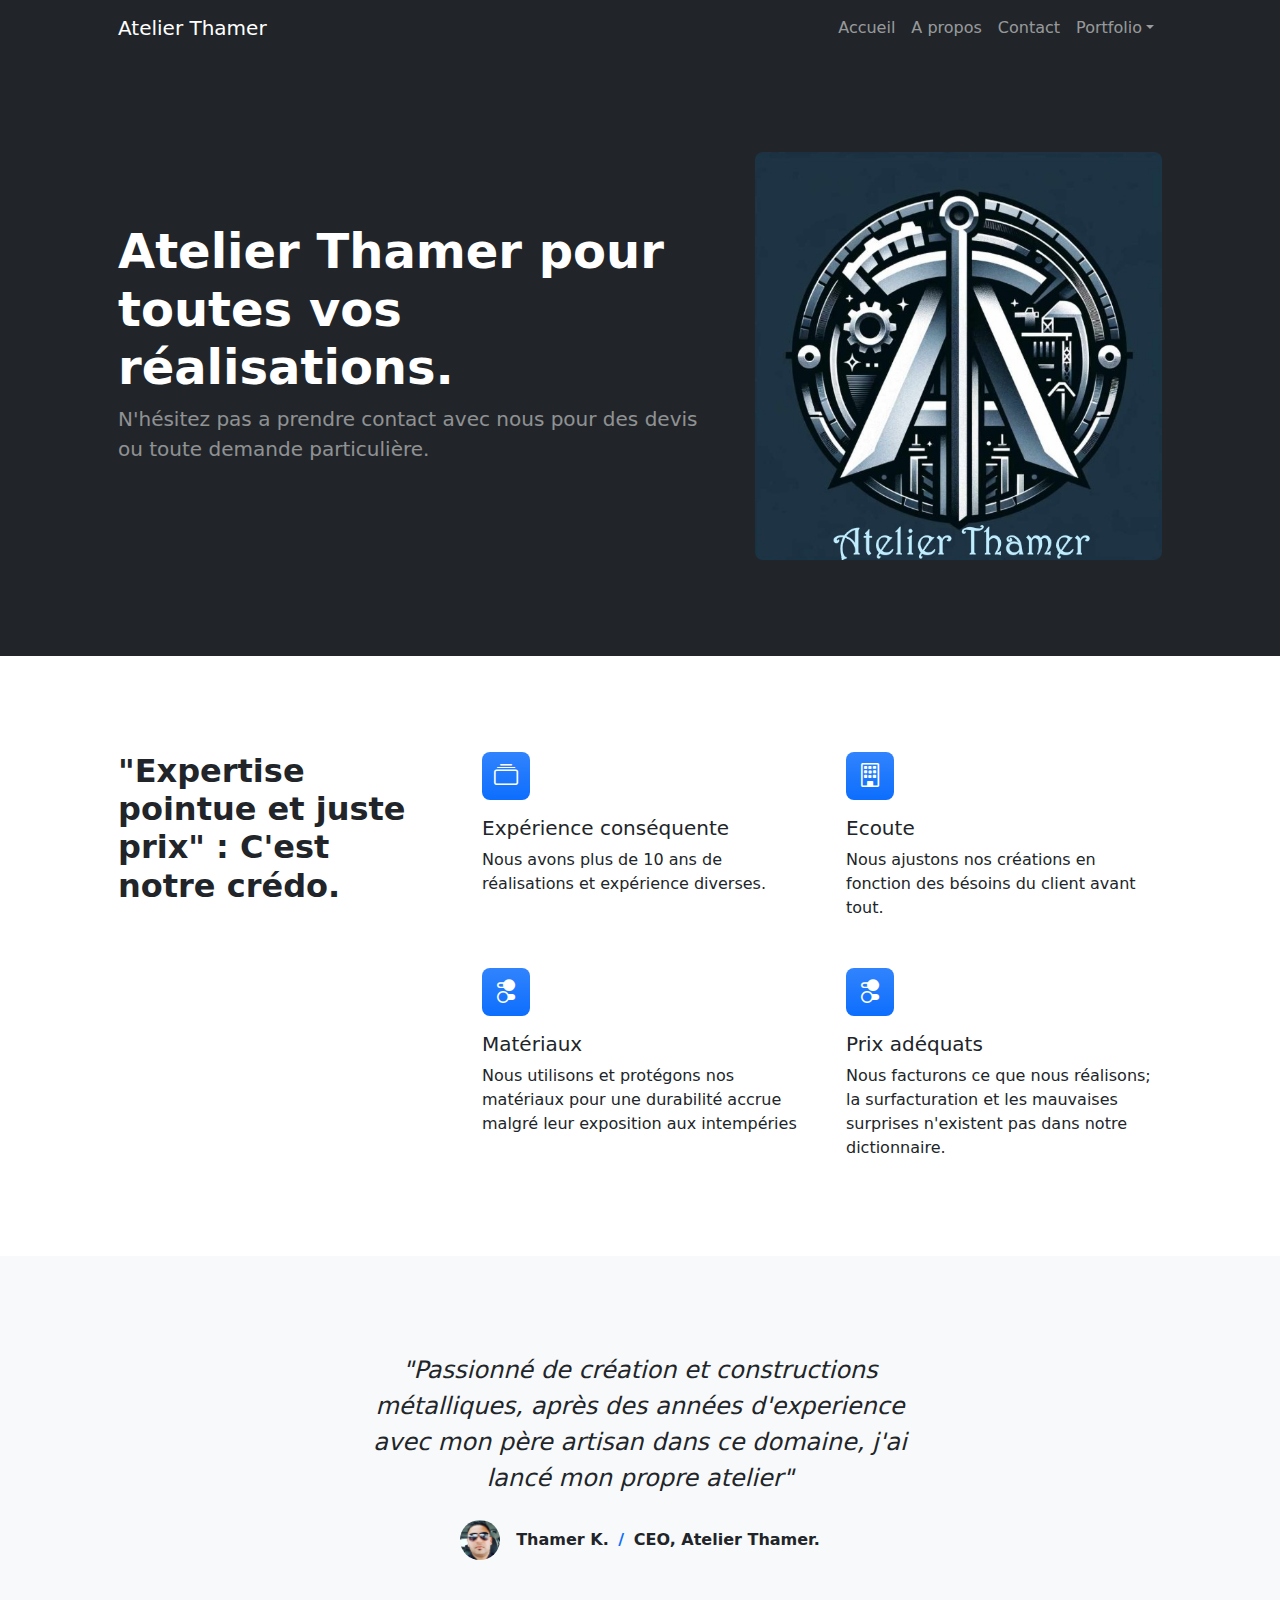
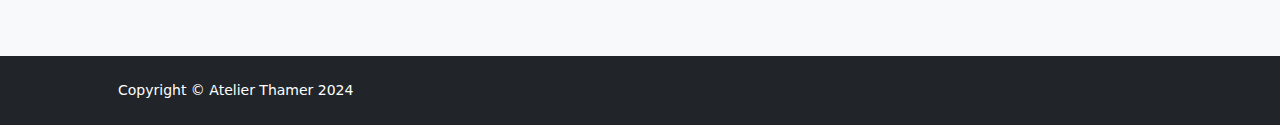
<file: index.html>
<!DOCTYPE html>
<html lang="en">
    <head>
        <meta charset="utf-8" />
        <meta name="viewport" content="width=device-width, initial-scale=1, shrink-to-fit=no" />
        <meta name="description" content="" />
        <meta name="author" content="" />
        <title>Atelier Thamer</title>
        <!-- Favicon-->
        <link rel="icon" type="image/x-icon" href="assets/favicon.ico" />
        <!-- Bootstrap icons-->
        <link href="https://cdn.jsdelivr.net/npm/bootstrap-icons@1.5.0/font/bootstrap-icons.css" rel="stylesheet" />
        <!-- Core theme CSS (includes Bootstrap)-->
        <link href="css/styles.css" rel="stylesheet" />
    </head>
    <body class="d-flex flex-column h-100">
        <main class="flex-shrink-0">
            <!-- Navigation-->
            <nav class="navbar navbar-expand-lg navbar-dark bg-dark">
                <div class="container px-5">
                    <a class="navbar-brand" href="index.html">Atelier Thamer</a>
                    <button class="navbar-toggler" type="button" data-bs-toggle="collapse" data-bs-target="#navbarSupportedContent" aria-controls="navbarSupportedContent" aria-expanded="false" aria-label="Toggle navigation"><span class="navbar-toggler-icon"></span></button>
                    <div class="collapse navbar-collapse" id="navbarSupportedContent">
                        <ul class="navbar-nav ms-auto mb-2 mb-lg-0">
                            <li class="nav-item"><a class="nav-link" href="index.html">Accueil</a></li>
                            <li class="nav-item"><a class="nav-link" href="about.html">A propos</a></li>
                            <li class="nav-item"><a class="nav-link" href="contact.html">Contact</a></li>

                            </li>
                            <li class="nav-item dropdown">
                                <a class="nav-link dropdown-toggle" id="navbarDropdownPortfolio" href="#" role="button" data-bs-toggle="dropdown" aria-expanded="false">Portfolio</a>
                                <ul class="dropdown-menu dropdown-menu-end" aria-labelledby="navbarDropdownPortfolio">
                                    <li><a class="dropdown-item" href="portfolio-overview.html">Réalisations</a></li>
                                </ul>
                            </li>
                        </ul>
                    </div>
                </div>
            </nav>
            <!-- Header-->
            <header class="bg-dark py-5">
                <div class="container px-5">
                    <div class="row gx-5 align-items-center justify-content-center">
                        <div class="col-lg-8 col-xl-7 col-xxl-6">
                            <div class="my-5 text-center text-xl-start">
                                <h1 class="display-5 fw-bolder text-white mb-2">Atelier Thamer pour toutes vos réalisations.</h1>
                                <p class="lead fw-normal text-white-50 mb-4">N'hésitez pas a prendre contact avec nous pour des devis ou toute demande particulière.</p>
                                <div class="d-grid gap-3 d-sm-flex justify-content-sm-center justify-content-xl-start">

                                </div>
                            </div>
                        </div>
                        <div class="col-xl-5 col-xxl-6 d-none d-xl-block text-center"><img class="img-fluid rounded-3 my-5" src="assets/logo.jpg" alt="logo" /></div>
                    </div>
                </div>
            </header>
            <!-- Features section-->
            <section class="py-5" id="features">
                <div class="container px-5 my-5">
                    <div class="row gx-5">
                        <div class="col-lg-4 mb-5 mb-lg-0"><h2 class="fw-bolder mb-0">"Expertise pointue et juste prix" : C'est notre crédo.</h2></div>
                        <div class="col-lg-8">
                            <div class="row gx-5 row-cols-1 row-cols-md-2">
                                <div class="col mb-5 h-100">
                                    <div class="feature bg-primary bg-gradient text-white rounded-3 mb-3"><i class="bi bi-collection"></i></div>
                                    <h2 class="h5">Expérience conséquente</h2>
                                    <p class="mb-0">Nous avons plus de 10 ans de réalisations et expérience diverses.</p>
                                </div>
                                <div class="col mb-5 h-100">
                                    <div class="feature bg-primary bg-gradient text-white rounded-3 mb-3"><i class="bi bi-building"></i></div>
                                    <h2 class="h5">Ecoute</h2>
                                    <p class="mb-0">Nous ajustons nos créations en fonction des bésoins du client avant tout.</p>
                                </div>
                                <div class="col mb-5 mb-md-0 h-100">
                                    <div class="feature bg-primary bg-gradient text-white rounded-3 mb-3"><i class="bi bi-toggles2"></i></div>
                                    <h2 class="h5">Matériaux </h2>
                                    <p class="mb-0">Nous utilisons et protégons nos matériaux pour une durabilité accrue malgré leur exposition aux intempéries</p>
                                </div>
                                <div class="col h-100">
                                    <div class="feature bg-primary bg-gradient text-white rounded-3 mb-3"><i class="bi bi-toggles2"></i></div>
                                    <h2 class="h5">Prix adéquats</h2>
                                    <p class="mb-0">Nous facturons ce que nous réalisons; la surfacturation et les mauvaises surprises n'existent pas dans notre dictionnaire.</p>
                                </div>
                            </div>
                        </div>
                    </div>
                </div>
            </section>
            <!-- Testimonial section-->
            <div class="py-5 bg-light">
                <div class="container px-5 my-5">
                    <div class="row gx-5 justify-content-center">
                        <div class="col-lg-10 col-xl-7">
                            <div class="text-center">
                                <div class="fs-4 mb-4 fst-italic">"Passionné de création et constructions métalliques, après des années d'experience avec mon père artisan dans ce domaine, j'ai lancé mon propre atelier"</div>
                                <div class="d-flex align-items-center justify-content-center">
                                    <img class="rounded-circle me-3" style="width: 40px; height: 40px;" src="assets/ceo.jpg" alt="CEO" />
                                    <div class="fw-bold">
                                        Thamer K.
                                        <span class="fw-bold text-primary mx-1">/</span>
                                        CEO, Atelier Thamer.
                                    </div>
                                </div>
                            </div>
                        </div>
                    </div>
                </div>
            </div>
            <!-- Blog preview section-->
           
        </main>
        <!-- Footer-->
        <footer class="bg-dark py-4 mt-auto">
            <div class="container px-5">
                <div class="row align-items-center justify-content-between flex-column flex-sm-row">
                    <div class="col-auto"><div class="small m-0 text-white">Copyright &copy; Atelier Thamer 2024</div></div>

                </div>
            </div>
        </footer>
        <!-- Bootstrap core JS-->
        <script src="https://cdn.jsdelivr.net/npm/bootstrap@5.2.3/dist/js/bootstrap.bundle.min.js"></script>
        <!-- Core theme JS-->
        <script src="js/scripts.js"></script>
    </body>
</html>
</file>
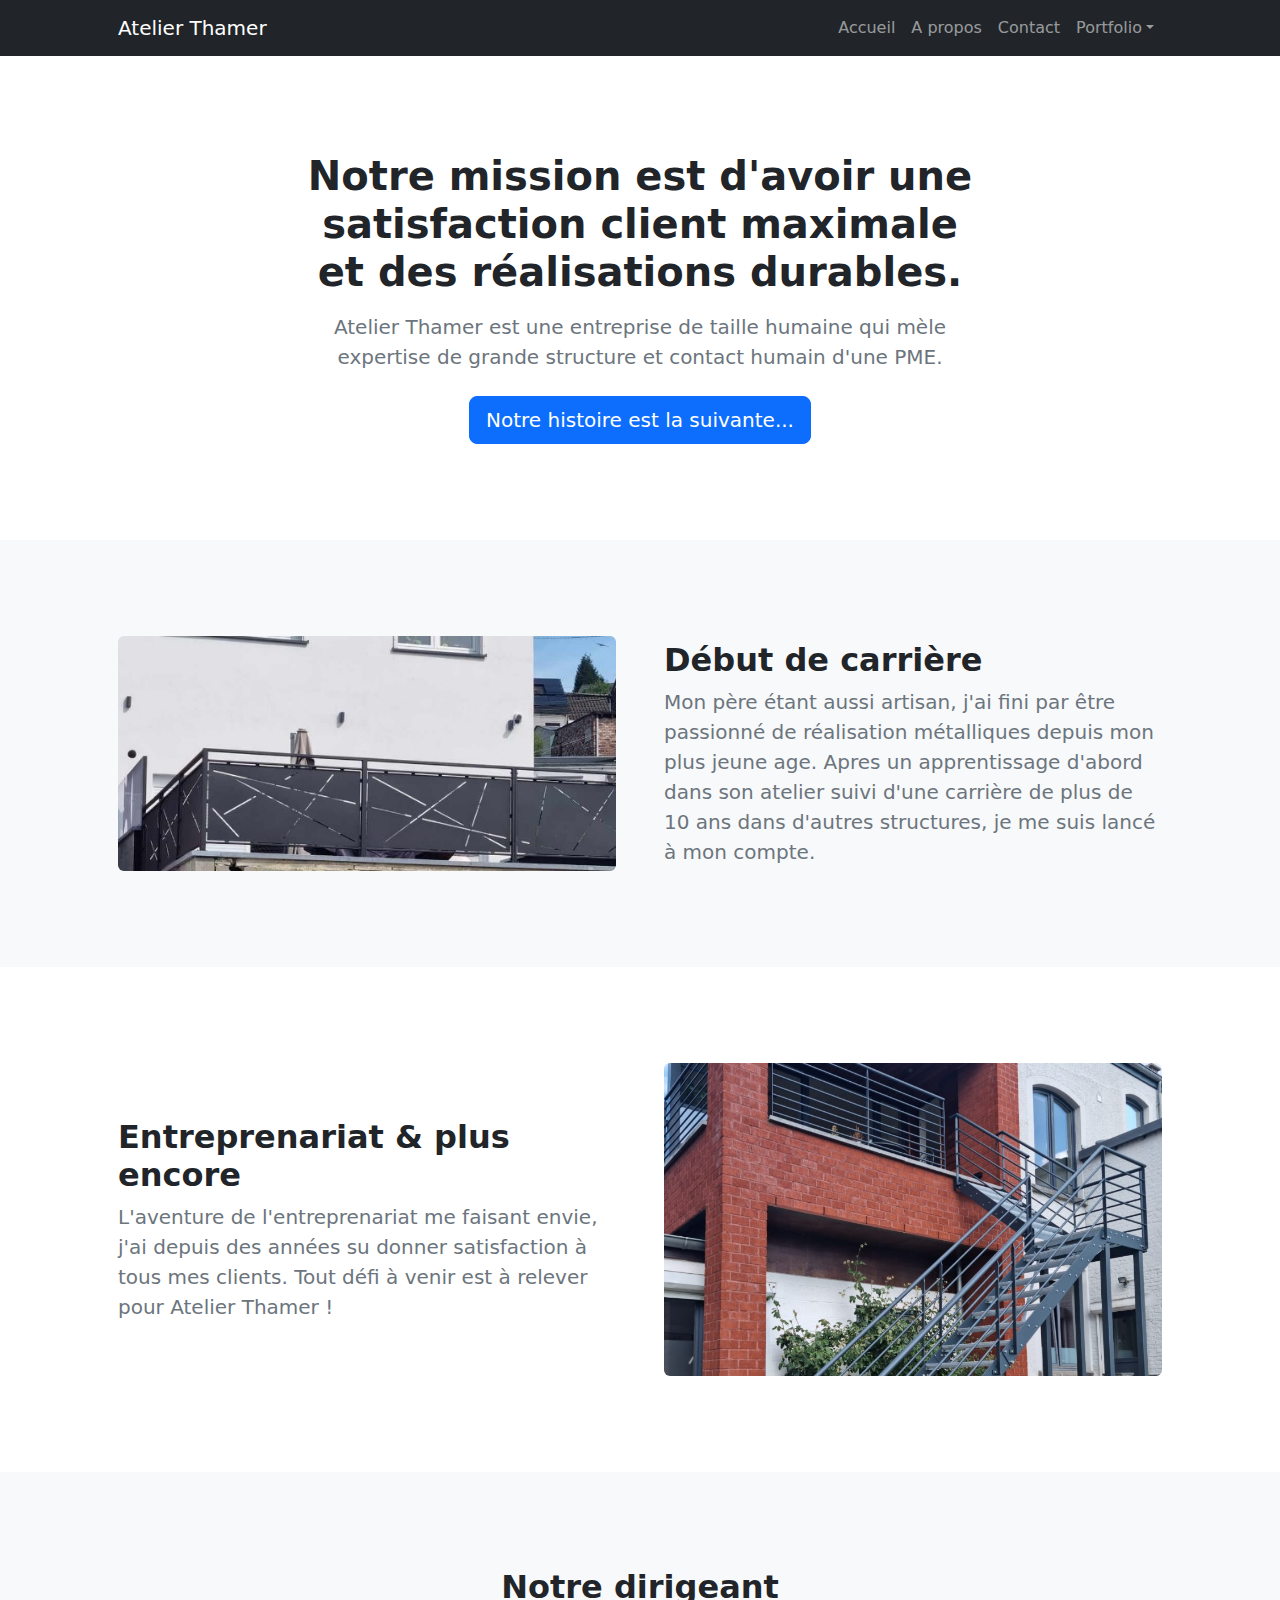
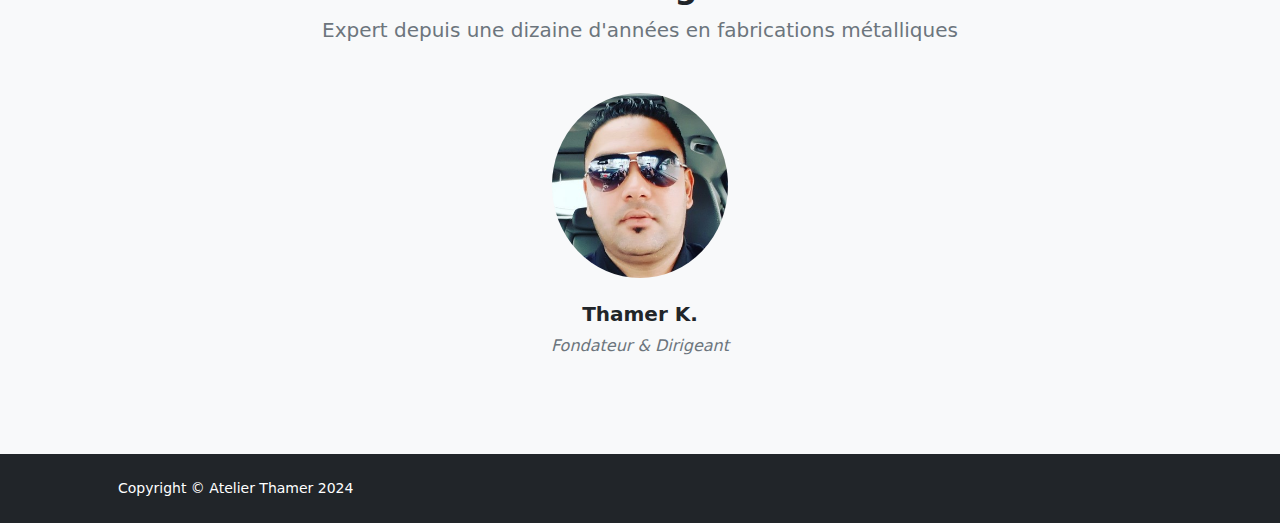
<file: about.html>
<!DOCTYPE html>
<html lang="en">
    <head>
        <meta charset="utf-8" />
        <meta name="viewport" content="width=device-width, initial-scale=1, shrink-to-fit=no" />
        <meta name="description" content="" />
        <meta name="author" content="" />
        <title>Atelier Thamer</title>
        <!-- Favicon-->
        <link rel="icon" type="image/x-icon" href="assets/favicon.ico" />
        <!-- Bootstrap icons-->
        <link href="https://cdn.jsdelivr.net/npm/bootstrap-icons@1.5.0/font/bootstrap-icons.css" rel="stylesheet" />
        <!-- Core theme CSS (includes Bootstrap)-->
        <link href="css/styles.css" rel="stylesheet" />
    </head>
    <body class="d-flex flex-column">
        <main class="flex-shrink-0">
            <!-- Navigation-->
            <nav class="navbar navbar-expand-lg navbar-dark bg-dark">
                <div class="container px-5">
                    <a class="navbar-brand" href="index.html">Atelier Thamer</a>
                    <button class="navbar-toggler" type="button" data-bs-toggle="collapse" data-bs-target="#navbarSupportedContent" aria-controls="navbarSupportedContent" aria-expanded="false" aria-label="Toggle navigation"><span class="navbar-toggler-icon"></span></button>
                    <div class="collapse navbar-collapse" id="navbarSupportedContent">
                        <ul class="navbar-nav ms-auto mb-2 mb-lg-0">
                            <li class="nav-item"><a class="nav-link" href="index.html">Accueil</a></li>
                            <li class="nav-item"><a class="nav-link" href="about.html">A propos</a></li>
                            <li class="nav-item"><a class="nav-link" href="contact.html">Contact</a></li>

                            </li>
                            <li class="nav-item dropdown">
                                <a class="nav-link dropdown-toggle" id="navbarDropdownPortfolio" href="#" role="button" data-bs-toggle="dropdown" aria-expanded="false">Portfolio</a>
                                <ul class="dropdown-menu dropdown-menu-end" aria-labelledby="navbarDropdownPortfolio">
                                    <li><a class="dropdown-item" href="portfolio-overview.html">Réalisations</a></li>
                                </ul>
                            </li>
                        </ul>
                    </div>
                </div>
            </nav>
            <!-- Header-->
            <header class="py-5">
                <div class="container px-5">
                    <div class="row justify-content-center">
                        <div class="col-lg-8 col-xxl-6">
                            <div class="text-center my-5">
                                <h1 class="fw-bolder mb-3">Notre mission est d'avoir une satisfaction client maximale et des réalisations durables.</h1>
                                <p class="lead fw-normal text-muted mb-4">Atelier Thamer est une entreprise de taille humaine qui mèle expertise de grande structure et contact humain d'une PME.</p>
                                <a class="btn btn-primary btn-lg" href="#scroll-target">Notre histoire est la suivante...</a>
                            </div>
                        </div>
                    </div>
                </div>
            </header>
            <!-- About section one-->
            <section class="py-5 bg-light" id="scroll-target">
                <div class="container px-5 my-5">
                    <div class="row gx-5 align-items-center">
                        <div class="col-lg-6"><img class="img-fluid rounded mb-5 mb-lg-0" src="assets/history1.jpg" alt="..." /></div>
                        <div class="col-lg-6">
                            <h2 class="fw-bolder">Début de carrière</h2>
                            <p class="lead fw-normal text-muted mb-0">Mon père étant aussi artisan, j'ai fini par être passionné de réalisation métalliques depuis mon plus jeune age. Apres un apprentissage d'abord dans son atelier suivi d'une carrière de plus de 10 ans dans d'autres structures, je me suis lancé à mon compte.</p>
                        </div>
                    </div>
                </div>
            </section>
            <!-- About section two-->
            <section class="py-5">
                <div class="container px-5 my-5">
                    <div class="row gx-5 align-items-center">
                        <div class="col-lg-6 order-first order-lg-last"><img class="img-fluid rounded mb-5 mb-lg-0" src="assets/history2.jpg" alt="..." /></div>
                        <div class="col-lg-6">
                            <h2 class="fw-bolder">Entreprenariat &amp; plus encore</h2>
                            <p class="lead fw-normal text-muted mb-0">L'aventure de l'entreprenariat me faisant envie, j'ai depuis des années su donner satisfaction à tous mes clients. Tout défi à venir est à relever pour Atelier Thamer !</p>
                        </div>
                    </div>
                </div>
            </section>
            <!-- Team members section-->
            <section class="py-5 bg-light">
                <div class="container px-5 my-5">
                    <div class="text-center">
                        <h2 class="fw-bolder">Notre dirigeant</h2>
                        <p class="lead fw-normal text-muted mb-5">Expert depuis une dizaine d'années en fabrications métalliques</p>
                    </div>
                    <div class="row gx-5 row-cols-1 row-cols-sm-2 row-cols-xl-4 justify-content-center">
                        <div class="col mb-5 mb-5 mb-xl-0">
                            <div class="text-center">
                                <img class="img-fluid rounded-circle mb-4 px-4" src="assets/ceo.jpg" alt="..." />
                                <h5 class="fw-bolder">Thamer K.</h5>
                                <div class="fst-italic text-muted">Fondateur &amp; Dirigeant</div>
                            </div>
                        </div>
                       <!--  <div class="col mb-5 mb-5 mb-xl-0">
                            <div class="text-center">
                                <img class="img-fluid rounded-circle mb-4 px-4" src="https://dummyimage.com/150x150/ced4da/6c757d" alt="..." />
                                <h5 class="fw-bolder">Arden Vasek</h5>
                                <div class="fst-italic text-muted">CFO</div>
                            </div>
                        </div>
                        <div class="col mb-5 mb-5 mb-sm-0">
                            <div class="text-center">
                                <img class="img-fluid rounded-circle mb-4 px-4" src="https://dummyimage.com/150x150/ced4da/6c757d" alt="..." />
                                <h5 class="fw-bolder">Toribio Nerthus</h5>
                                <div class="fst-italic text-muted">Operations Manager</div>
                            </div>
                        </div>
                        <div class="col mb-5">
                            <div class="text-center">
                                <img class="img-fluid rounded-circle mb-4 px-4" src="https://dummyimage.com/150x150/ced4da/6c757d" alt="..." />
                                <h5 class="fw-bolder">Malvina Cilla</h5>
                                <div class="fst-italic text-muted">CTO</div>
                            </div> 
                        </div>-->
                    </div>
                </div>
            </section>
        </main>
        <!-- Footer-->
        <footer class="bg-dark py-4 mt-auto">
            <div class="container px-5">
                <div class="row align-items-center justify-content-between flex-column flex-sm-row">
                    <div class="col-auto"><div class="small m-0 text-white">Copyright &copy; Atelier Thamer 2024</div></div>

                </div>
            </div>
        </footer>
        <!-- Bootstrap core JS-->
        <script src="https://cdn.jsdelivr.net/npm/bootstrap@5.2.3/dist/js/bootstrap.bundle.min.js"></script>
        <!-- Core theme JS-->
        <script src="js/scripts.js"></script>
    </body>
</html>
</file>
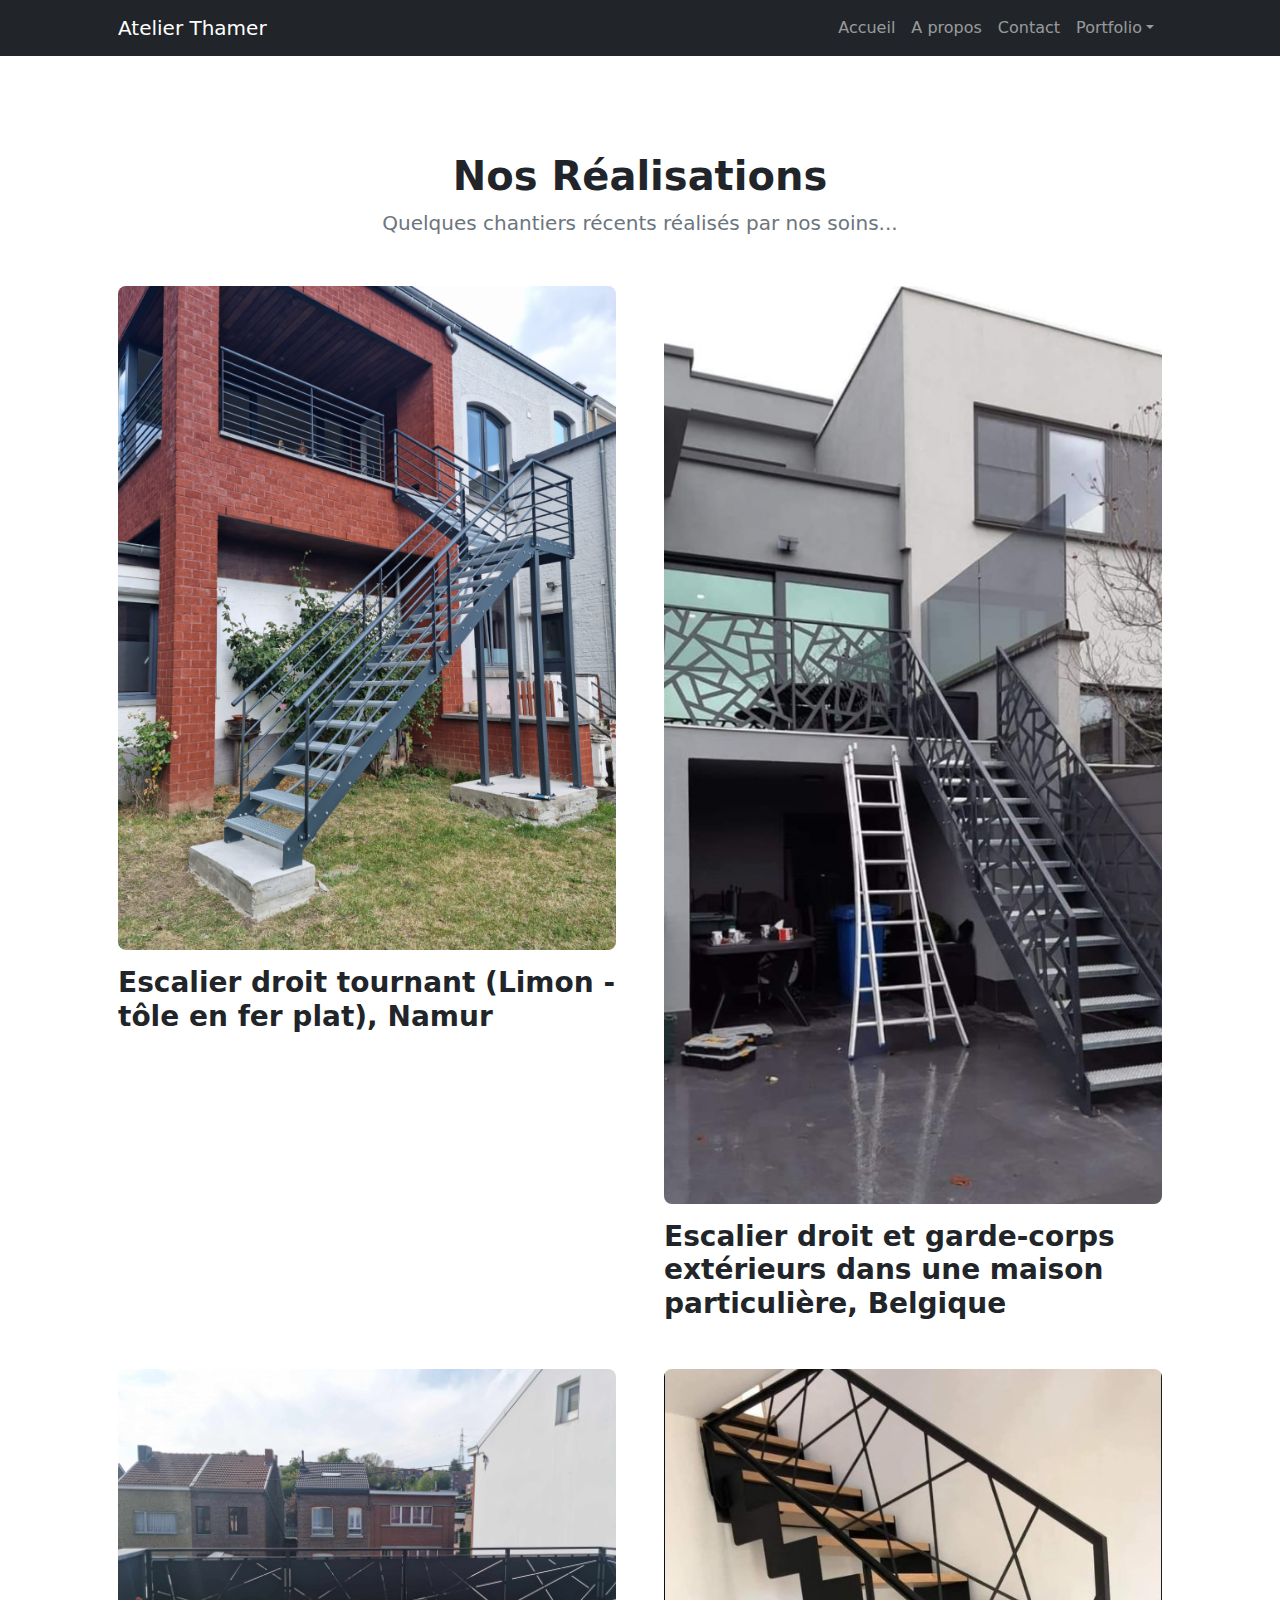
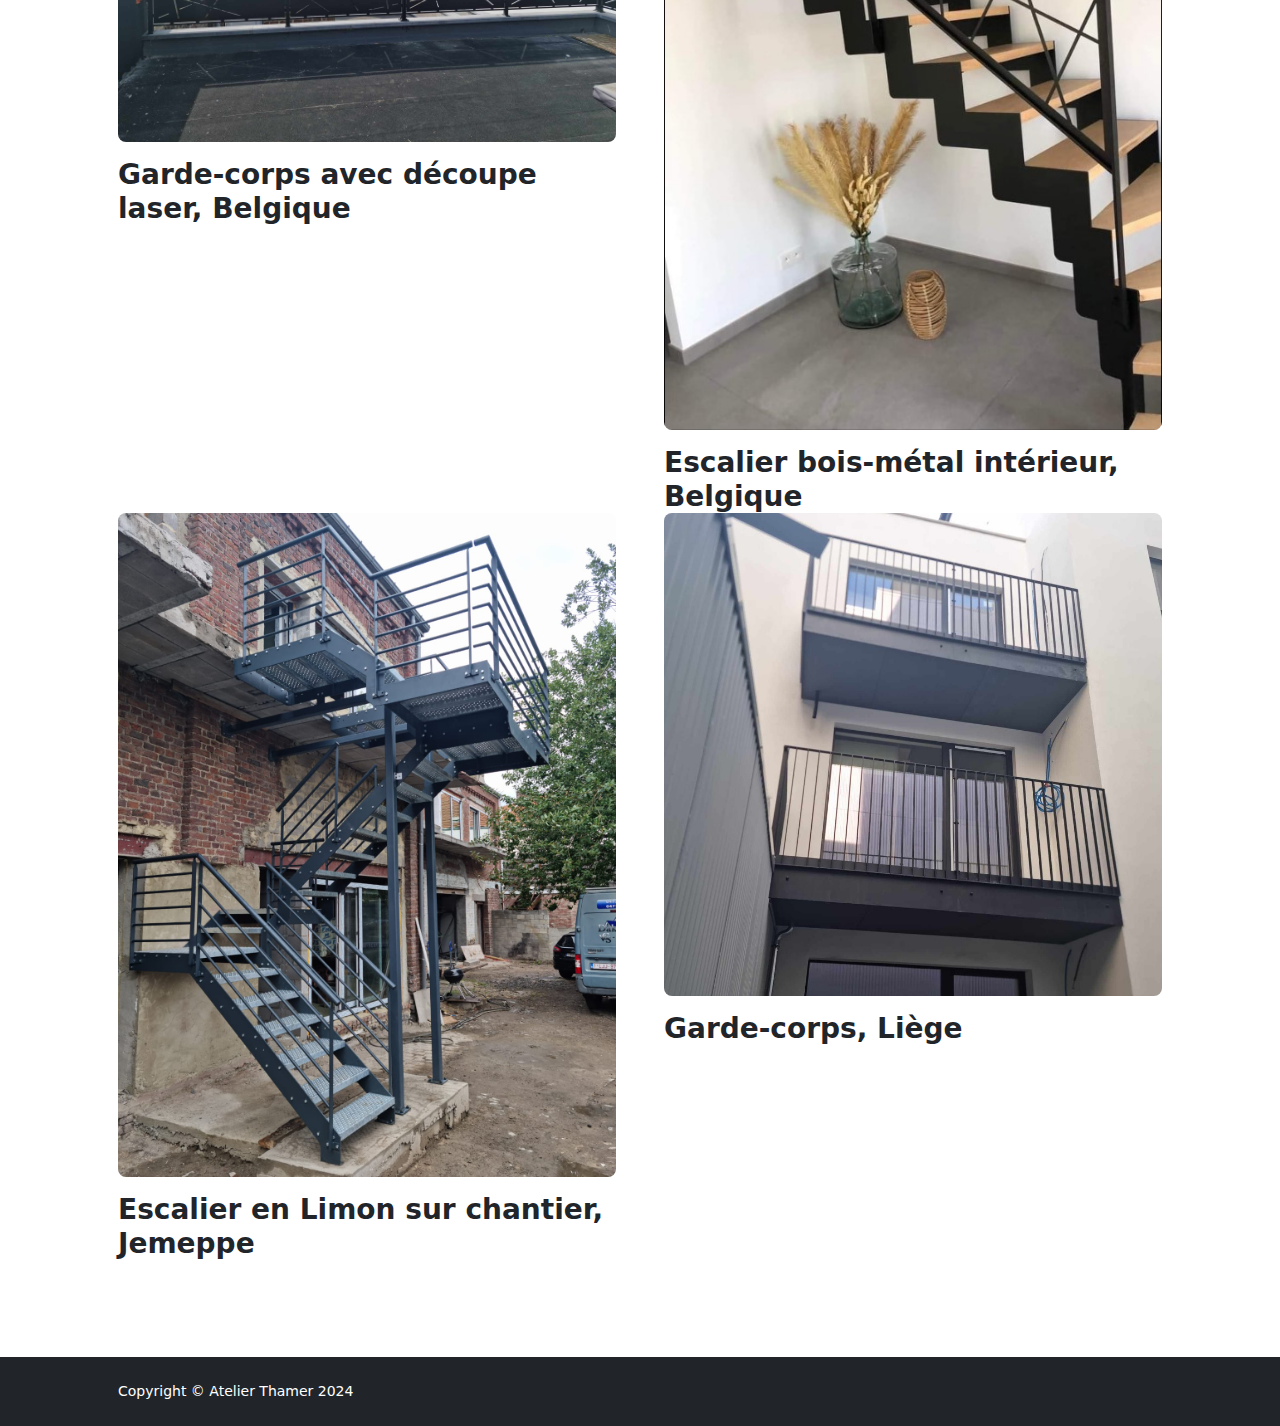
<file: portfolio-overview.html>
<!DOCTYPE html>
<html lang="en">
    <head>
        <meta charset="utf-8" />
        <meta name="viewport" content="width=device-width, initial-scale=1, shrink-to-fit=no" />
        <meta name="description" content="" />
        <meta name="author" content="" />
        <title>Atelier Thamer</title>
        <!-- Favicon-->
        <link rel="icon" type="image/x-icon" href="assets/favicon.ico" />
        <!-- Bootstrap icons-->
        <link href="https://cdn.jsdelivr.net/npm/bootstrap-icons@1.5.0/font/bootstrap-icons.css" rel="stylesheet" />
        <!-- Core theme CSS (includes Bootstrap)-->
        <link href="css/styles.css" rel="stylesheet" />
    </head>
    <body class="d-flex flex-column h-100">
        <main class="flex-shrink-0">
            <!-- Navigation-->
            <nav class="navbar navbar-expand-lg navbar-dark bg-dark">
                <div class="container px-5">
                    <a class="navbar-brand" href="index.html">Atelier Thamer</a>
                    <button class="navbar-toggler" type="button" data-bs-toggle="collapse" data-bs-target="#navbarSupportedContent" aria-controls="navbarSupportedContent" aria-expanded="false" aria-label="Toggle navigation"><span class="navbar-toggler-icon"></span></button>
                    <div class="collapse navbar-collapse" id="navbarSupportedContent">
                        <ul class="navbar-nav ms-auto mb-2 mb-lg-0">
                            <li class="nav-item"><a class="nav-link" href="index.html">Accueil</a></li>
                            <li class="nav-item"><a class="nav-link" href="about.html">A propos</a></li>
                            <li class="nav-item"><a class="nav-link" href="contact.html">Contact</a></li>

                            </li>
                            <li class="nav-item dropdown">
                                <a class="nav-link dropdown-toggle" id="navbarDropdownPortfolio" href="#" role="button" data-bs-toggle="dropdown" aria-expanded="false">Portfolio</a>
                                <ul class="dropdown-menu dropdown-menu-end" aria-labelledby="navbarDropdownPortfolio">
                                    <li><a class="dropdown-item" href="portfolio-overview.html">Réalisations</a></li>
                                </ul>
                            </li>
                        </ul>
                    </div>
                </div>
            </nav>
            <!-- Page Content-->
            <section class="py-5">
                <div class="container px-5 my-5">
                    <div class="text-center mb-5">
                        <h1 class="fw-bolder">Nos Réalisations</h1>
                        <p class="lead fw-normal text-muted mb-0">Quelques chantiers récents réalisés par nos soins...</p>
                    </div>
                    <div class="row gx-5">
                        <div class="col-lg-6">
                            <div class="position-relative mb-5">
                                <img class="img-fluid rounded-3 mb-3" src="assets/1.jpg" alt="..." />
                                <a class="h3 fw-bolder text-decoration-none link-dark stretched-link" href="#!">Escalier droit tournant (Limon - tôle en fer plat), Namur</a>
                            </div>
                        </div>
                        <div class="col-lg-6">
                            <div class="position-relative mb-5">
                                <img class="img-fluid rounded-3 mb-3" src="assets/2.jpg" alt="..." />
                                <a class="h3 fw-bolder text-decoration-none link-dark stretched-link" href="#!">Escalier droit et garde-corps extérieurs dans une maison particulière, Belgique</a>
                            </div>
                        </div>
                        <div class="col-lg-6">
                            <div class="position-relative">
                                <img class="img-fluid rounded-3 mb-3" src="assets/4.jpg" alt="..." />
                                <a class="h3 fw-bolder text-decoration-none link-dark stretched-link" href="#!">Garde-corps avec découpe laser, Belgique</a>
                            </div>
                        </div>
                        <div class="col-lg-6">
                            <div class="position-relative mb-5 mb-lg-0">
                                <img class="img-fluid rounded-3 mb-3" src="assets/3.jpg" alt="..." />
                                <a class="h3 fw-bolder text-decoration-none link-dark stretched-link" href="#!">Escalier bois-métal intérieur, Belgique</a>
                            </div>
                        </div>

                        <div class="col-lg-6">
                            <div class="position-relative">
                                <img class="img-fluid rounded-3 mb-3" src="assets/6.jpg" alt="..." />
                                <a class="h3 fw-bolder text-decoration-none link-dark stretched-link" href="#!">Escalier en Limon sur chantier, Jemeppe</a>
                            </div>
                        </div>
                        <div class="col-lg-6">
                            <div class="position-relative">
                                <img class="img-fluid rounded-3 mb-3" src="assets/5.jpg" alt="..." />
                                <a class="h3 fw-bolder text-decoration-none link-dark stretched-link" href="#!">Garde-corps, Liège</a>
                            </div>
                        </div>
                    </div>
                </div>
            </section>
            <!-- <section class="py-5 bg-light">
                <div class="container px-5 my-5">
                    <h2 class="display-4 fw-bolder mb-4">Let's build something together</h2>
                    <a class="btn btn-lg btn-primary" href="#!">Contact us</a>
                </div>
            </section> -->
        </main>
 <!-- Footer-->
 <footer class="bg-dark py-4 mt-auto">
    <div class="container px-5">
        <div class="row align-items-center justify-content-between flex-column flex-sm-row">
            <div class="col-auto"><div class="small m-0 text-white">Copyright &copy; Atelier Thamer 2024</div></div>

        </div>
    </div>
</footer>
        <!-- Bootstrap core JS-->
        <script src="https://cdn.jsdelivr.net/npm/bootstrap@5.2.3/dist/js/bootstrap.bundle.min.js"></script>
        <!-- Core theme JS-->
        <script src="js/scripts.js"></script>
    </body>
</html>
</file>
